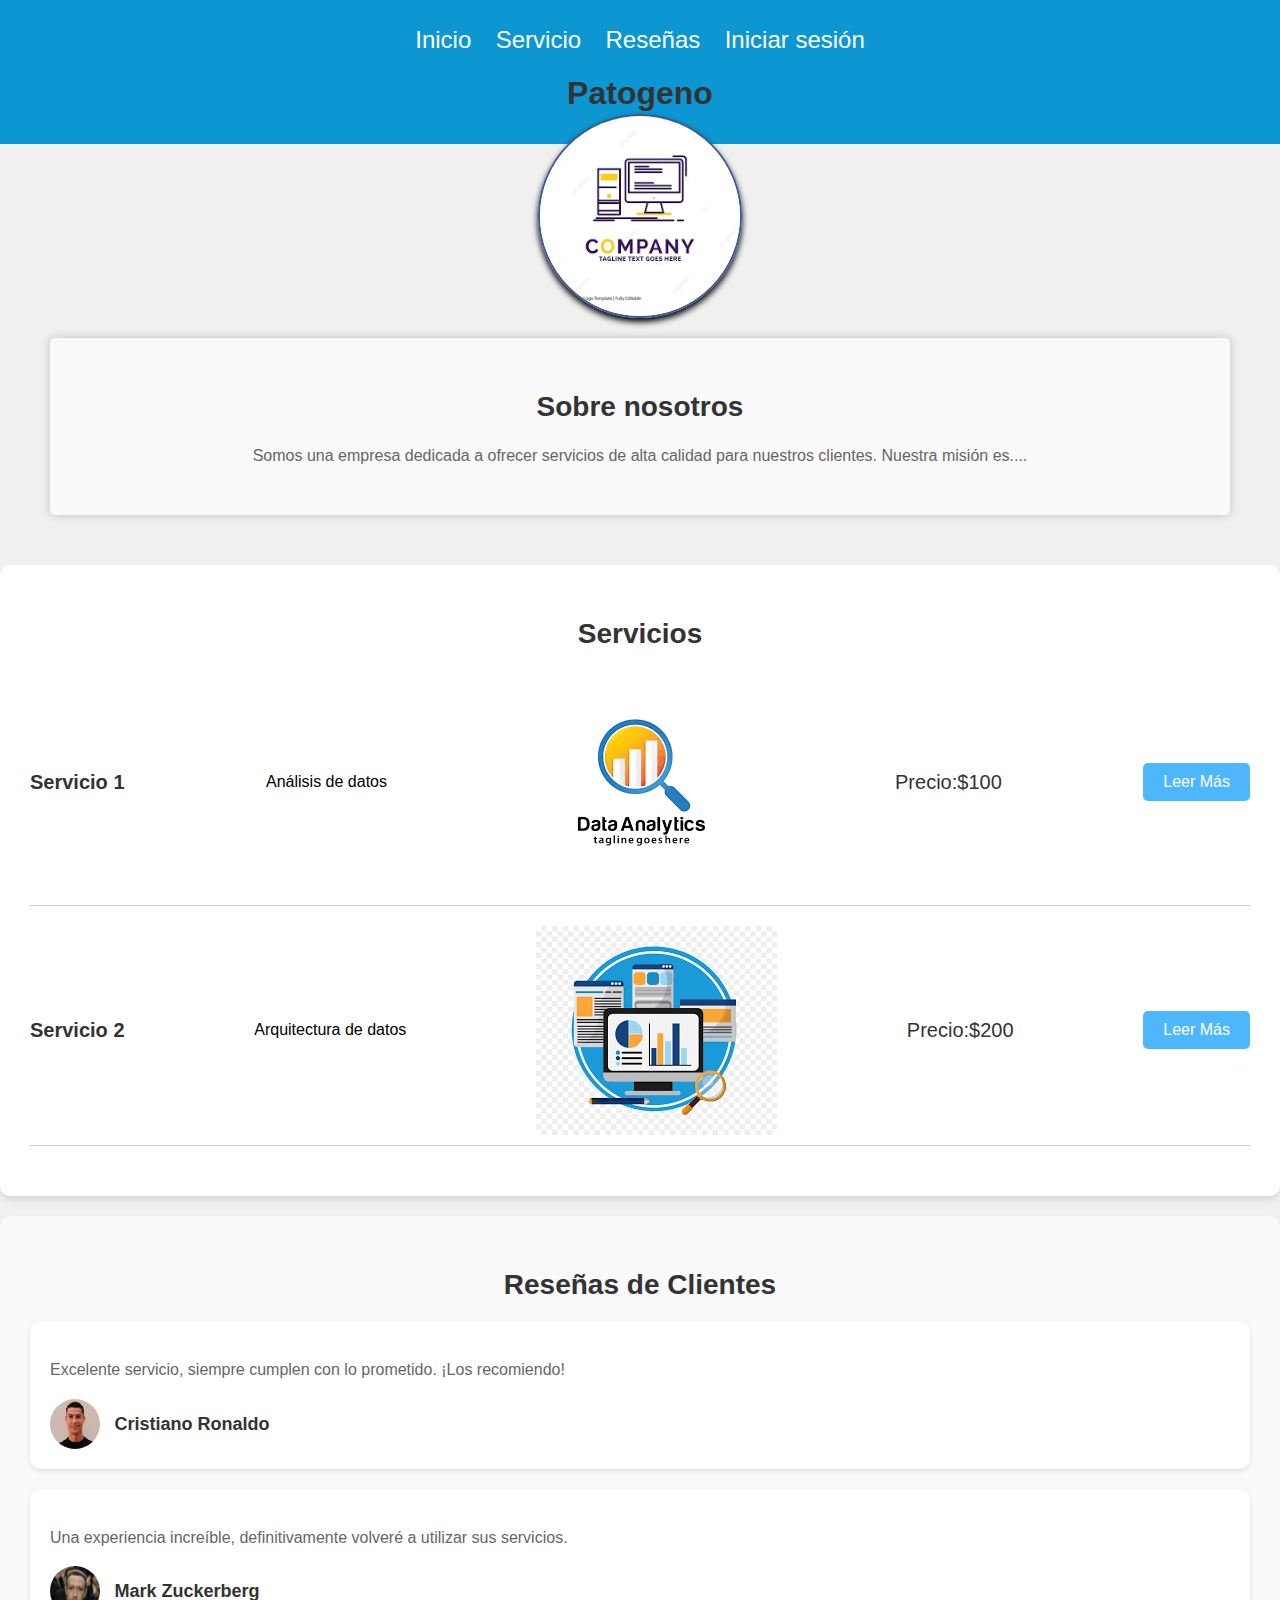
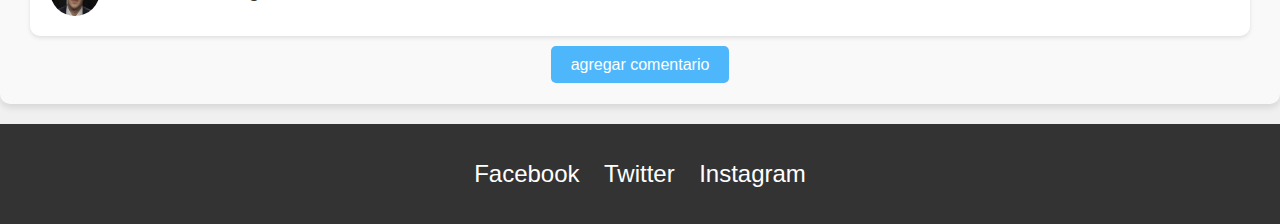
<file: index.html>
<!DOCTYPE html>
<html lang="en">

<head>
    <meta charset="UTF-8">
    <meta name="viewport" content="width=device-width, initial-scale=1.0">
    <link rel="stylesheet" href="styles.css">
    <title>Pagina de Inicio</title>
</head>

<body>
    <!--Creacion del Menu de navegacion-->
    <header>
        <nav>
            <ul class="menu-media">
            <li><a href="#">Inicio</a></li>
            <li><a href="#">Servicio</a></li>
            <li><a href="#">Reseñas</a></li>
            <li><a href="login.html">Iniciar sesión</a></li>
        
            </ul>
            </nav>
        <h1>Patogeno</h1>
    </header>
    <img id="logo-empresa" src="util/company-image.png" alt="Imagen de la empresa">

    <b></b>
    <!--Cuerpo-->
    <section class="about">
        <h2>Sobre nosotros</h2>
        <p>Somos una empresa dedicada a ofrecer servicios de alta calidad para nuestros clientes. Nuestra misión es....
        </p>
    </section>

    <section class="services">
        <h2>Servicios</h2>
        <ul>
            <li>
                <h3>Servicio 1</h3>
                <p>Análisis de datos</p>
                <img src="/util/data.png" alt="">
                <p class="price">Precio:$100</p>
                <a href="#" class="read-more-button">Leer Más</a>
            </li>

            <li>
                <h3>Servicio 2</h3>
                <p>Arquitectura de datos</p>
                <img src="/util/Arquitectura.png" alt="">
                <p class="price">Precio:$200</p>
                <a href="#" class="read-more-button">Leer Más</a>
                </li>
        </ul>
    </section>
    <section class="reviews">
        <h2>Reseñas de Clientes</h2>
        <div class="review-card">
            <p>Excelente servicio, siempre cumplen con lo prometido. ¡Los recomiendo!</p>
            <div class="review-author">
                <img src="/util/user1.png" alt="Imagen del autor">
                <span>Cristiano Ronaldo</span>
            </div>
        </div>
        <div class="review-card">
            <p>Una experiencia increíble, definitivamente volveré a utilizar sus servicios.</p>
            <div class="review-author">
                <img src="util/user2.png" alt="Imagen del autor">
                <span>Mark Zuckerberg</span>
            </div>
        </div>
        <!--Agregar reseña del cliente-->
        <a href="#" class="read-more-button">agregar comentario</a>
        
    </section>

    <footer>
        <ul class="social-media">
            <li><a href="#">Facebook</a></li>
            <li><a href="#">Twitter</a></li>
            <li><a href="#">Instagram</a></li>
        </ul>
    </footer>
</body>

</html>
</file>
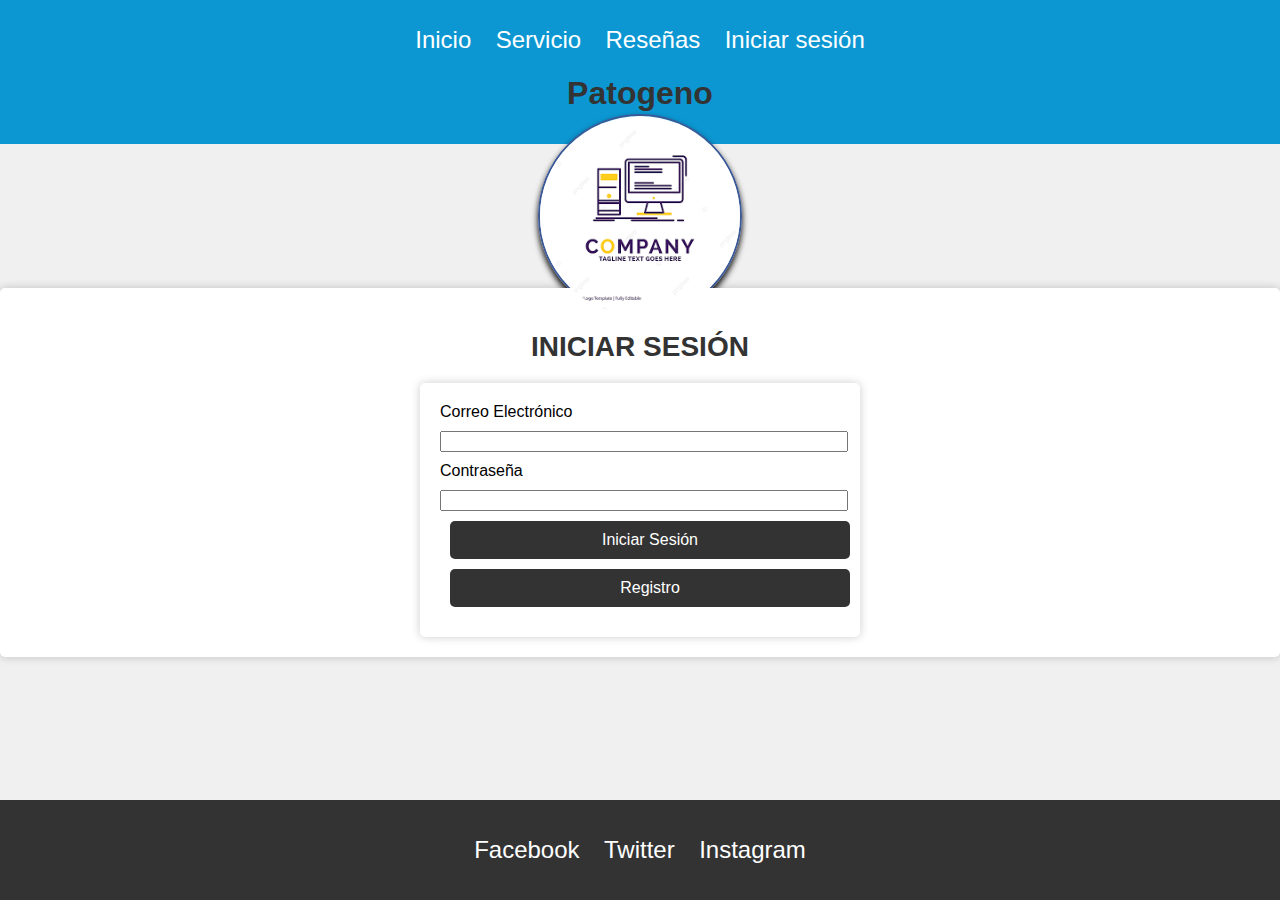
<file: login.html>
<!DOCTYPE html>
<html lang="en">

<head>
    <meta charset="UTF-8">
    <meta name="viewport" content="width=device-width, initial-scale=1.0">
    <link rel="stylesheet" href="styles.css">

    <title>Inicio de Sesión</title>
</head>

<body>
    <!--Creacion del Menu de navegacion-->
    <header>
        <nav>
            <ul class="menu-media">
                <li><a href="#">Inicio</a></li>
                <li><a href="#">Servicio</a></li>
                <li><a href="#">Reseñas</a></li>
                <li><a href="login.html">Iniciar sesión</a></li>

            </ul>
        </nav>
        <h1>Patogeno</h1>
    </header>
    <img id="logo-empresa" src="util/company-image.png" alt="Imagen de la empresa">

    <section class="login">
        <h2>Iniciar sesión</h2>
        <form id="login-form">
            <label for="email">Correo Electrónico</label>
            <input type="email" id="email" required>
            <label for="password">Contraseña</label>
            <input type="password" id="password" required>

            <button type="submit" class="login-button">Iniciar Sesión</button>
            <button type="submit" class="register-button"><a href="registro.html">Registro</a></button>
        </form>
    </section>

    <footer class="footer-new">
        <ul class="social-media">
            <li><a href="#">Facebook</a></li>
            <li><a href="#">Twitter</a></li>
            <li><a href="#">Instagram</a></li>
        </ul>
    </footer>
</body>

</html>
</file>
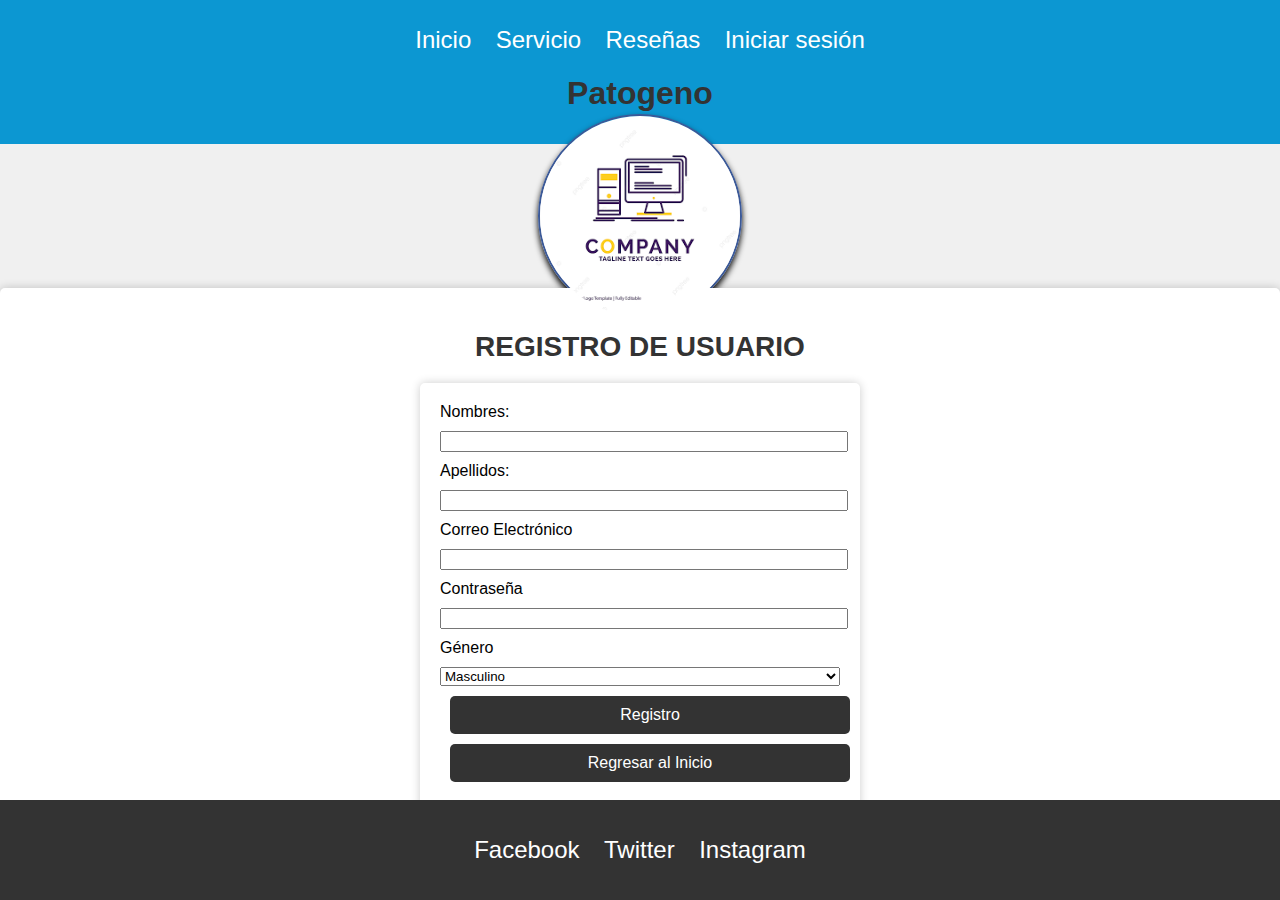
<file: registro.html>
<!DOCTYPE html>
<html lang="en">

<head>
    <meta charset="UTF-8">
    <meta name="viewport" content="width=device-width, initial-scale=1.0">
    <link rel="stylesheet" href="styles.css">

    <title>Registro</title>
</head>

<body>
    <!--Creacion del Menu de navegacion-->
    <header>
        <nav>
            <ul class="menu-media">
            <li><a href="#">Inicio</a></li>
            <li><a href="#">Servicio</a></li>
            <li><a href="#">Reseñas</a></li>
            <li><a href="login.html">Iniciar sesión</a></li>
        
            </ul>
            </nav>
        <h1>Patogeno</h1>
    </header>
    <img id="logo-empresa" src="util/company-image.png" alt="Imagen de la empresa">

    <section class="register">
        <h2>Registro de Usuario</h2>
        <form id="registration-form">
            <label for="first-name">Nombres:</label>
            <input type="text" id="first-name" required>

            <label for="last-name">Apellidos:</label>
            <input type="text" id="last-name" required>


            <label for="email">Correo Electrónico</label>
            <input type="email" id="email" required>

            <label for="password">Contraseña</label>
            <input type="password" id="password" required>

            <label for="gender">Género</label>
            <select id="gender" required>
                <option value="masculino">Masculino</option>
                <option value="femenino">Femenino</option>
                <option value="perrito">Perrito</option>
            </select>
            <button type="submit" class="register-button">Registro</button>
            <button type="submit" class="inicio-button"><a href="index.html">Regresar al Inicio</a></button>
   
        </form>
    </section>

    <footer class="footer-new">
        <ul class="social-media">
            <li><a href="#">Facebook</a></li>
            <li><a href="#">Twitter</a></li>
            <li><a href="#">Instagram</a></li>
        </ul>
    </footer>

</body>

</html>
</file>
<file: styles.css>
/* Estilos generales */
body {
    font-family: Arial, sans-serif;
    margin: 0;
    padding: 0;
    background-color: #f0f0f0;
}

header {
    background-color: #0c97d2;
    color: #fff;
    padding: 10px 0;
    text-align: center;
}

.menu-media {
    list-style: none;
    padding: 0;
    text-align: center;
}

.menu-media li {
    display: inline-block;
    margin: 0 10px;
}

.menu-media a {
    text-decoration: none;
    color: #fff;
    font-size: 24px;
    transition: color 0.3s ease-in-out;
}

.menu-media a:hover {
    color: #3b5998; /* Color de Facebook */
    font-size: 30px;
}

.container {
    max-width: 960px;
    margin: 0 auto;
    padding: 20px;
}

section {
    background-color: #fff;
    padding: 20px;
    margin-bottom: 20px;
    border-radius: 5px;
    box-shadow: 0 0 10px rgba(0, 0, 0, 0.2);
}

h1, h2, h3 {
    color: #333;
}

/* Estilos para dispositivos móviles */
@media (max-width: 480px) {
    header {
        padding: 5px 0;
    }

    nav ul li {
        display: block;
        margin: 0;
    }

    .container {
        padding: 10px;
    }
    .services{        
        padding: 10px;
    }
}

/* Estilos específicos para index.html (página de bienvenida) */
#logo-empresa {
    max-width: 100%;
    display: block; /* Convierte la imagen en un elemento de bloque */
    margin: -30px auto; /* Centra horizontalmente la imagen */
    width: 200px; /* Ajusta el ancho deseado */
    height: 200px; /* Ajusta la altura deseada */
    border-radius: 50%; /* Redondea la imagen para que sea circular */
    border: 2px solid #3b5998; /* Opcional: agrega un borde */
    box-shadow: 0 4px 6px rgba(0, 0, 0, 10); /* Agrega sombra a la imagen */
    z-index: 9999; /* Asegura que la imagen esté en la parte superior */

}

.about {
    background-color: #f9f9f9;
    padding: 30px;
    text-align: center;
    margin: 50px;
}

.about h2 {
    font-size: 28px;
    color: #333;
    margin-bottom: 20px;
}

.about p {
    font-size: 16px;
    color: #666;
    line-height: 1.6;
}

.services {
    background-color: #fff;
    padding: 30px;
    text-align: center;
    border-radius: 10px;
    box-shadow: 0 4px 6px rgba(0, 0, 0, 0.1);
}

.services h2 {
    font-size: 28px;
    color: #333;
    margin-bottom: 20px;
}

.services ul {
    list-style: none;
    padding: 0;
}

.services li {
    display: flex;
    justify-content: space-between;
    align-items: center;
    margin-bottom: 20px;
    border-bottom: 1px solid #ccc;
    padding-bottom: 10px;
}

.services h3 {
    font-size: 20px;
    color: #333;
    margin: 0;
}

.services ul li .price {
    font-size: 20px;
    color: #333333;
}

/* Estilos para los botones de "Leer Más" */
.services .read-more-button {
    background-color: #4eb7fc;
    color: #fff;
    text-decoration: none;
    padding: 10px 20px;
    border-radius: 5px;
    transition: background-color 0.3s ease-in-out;
}

.reviews .read-more-button {
    background-color: #4eb7fc;
    color: #fff;
    text-decoration: none;
    padding: 10px 20px;
    border-radius: 5px;
    transition: background-color 0.3s ease-in-out;
}


.services .read-more-button:hover {
    background-color: #f516b2c6;
}

.reviews .read-more-button:hover {
    background-color: #16e6f5a1;
}

/* Estilos para la sección "Reseñas" */
.reviews {
    background-color: #f9f9f9;
    padding: 30px;
    border-radius: 10px;
    box-shadow: 0 4px 6px rgba(0, 0, 0, 0.1);
    text-align: center;
}

.reviews h2 {
    font-size: 28px;
    color: #333;
    margin-bottom: 20px;
}

.review-card {
    background-color: #fff;
    border-radius: 10px;
    box-shadow: 0 2px 4px rgba(0, 0, 0, 0.1);
    padding: 20px;
    margin-bottom: 20px;
    text-align: left;
}

.review-card p {
    font-size: 16px;
    color: #666;
    line-height: 1.6;
}

.review-author {
    margin-top: 15px;
}

.review-author img {
    width: 50px;
    height: 50px;
    border-radius: 50%;
    margin-right: 10px;
    vertical-align: middle;
}

.review-author span {
    font-weight: bold;
    color: #333;
    font-size: 18px;
    vertical-align: middle;
}


/* Estilos específicos para register.html (página de registro) y login.html (página de inicio de sesión) */
.register form,
.login form {
    max-width: 400px;
    margin: 0 auto;
    background-color: #fff;
    padding: 20px;
    border-radius: 5px;
    box-shadow: 0 0 10px rgba(0, 0, 0, 0.2);
}

.register h2 {
    text-align: center; /* Centra el texto horizontalmente */
    font-size: 28px; /* Tamaño de fuente */
    color: #333; /* Color del texto */
    margin-bottom: 20px; /* Espacio inferior */
    text-transform: uppercase; /* Convierte el texto en mayúsculas */
    font-weight: bold; /* Grosor del texto */
}

.login h2 {
    text-align: center; /* Centra el texto horizontalmente */
    font-size: 28px; /* Tamaño de fuente */
    color: #333; /* Color del texto */
    margin-bottom: 20px; /* Espacio inferior */
    text-transform: uppercase; /* Convierte el texto en mayúsculas */
    font-weight: bold; /* Grosor del texto */
}


.register label,
.login label,
.register input,
.login input,
.register select,
.login select,
.register button,
.login button {
    display: block;
    margin-bottom: 10px;
    width: 100%;
}


.register button,
.login button {
    background-color: #333;
    color: #fff;
    border: none;
    padding: 10px;
    cursor: pointer;
}

footer {
    background-color: #333;
    color: #fff;
    padding: 20px 0;
    bottom: 0;
    left: 0;
    width: 100%;
}

.footer-new{
    background-color: #333;
    color: #fff;
    padding: 20px 0;
    position: fixed;
    bottom: 0;
    left: 0;
    width: 100%;
}
.social-media {
    list-style: none;
    padding: 0;
    text-align: center;
}

.social-media li {
    display: inline-block;
    margin: 0 10px;
}

.social-media a {
    text-decoration: none;
    color: #fff;
    font-size: 24px;
    transition: color 0.3s ease-in-out;
}

.social-media a:hover {
    color: #3b5998; /* Color de Facebook */
}

/* Estilos para el logotipo de Facebook */
.social-media .facebook-logo {
    width: 30px;
    height: 30px;
    vertical-align: middle;
    margin-right: 5px;
}

/* Estilos para los botones de "Iniciar Sesión" y "Registro" en la página de registro */
.register-button, .inicio-button, .login-button {
    display: inline-block;
    padding: 10px 20px;
    margin: 10px;
    background-color: #333;
    color: #fff;
    border: none;
    border-radius: 5px;
    text-decoration: none;
    font-size: 16px;
    cursor: pointer;
    transition: background-color 0.3s ease-in-out;
}

.register-button a {
    text-decoration: none;
    color: white;
}

.inicio-button a{
    
    text-decoration: none;
    color: white;
}



.register-button:hover,.inicio-button:hover, .login-button:hover {
    background-color: #555;
}
</file>
